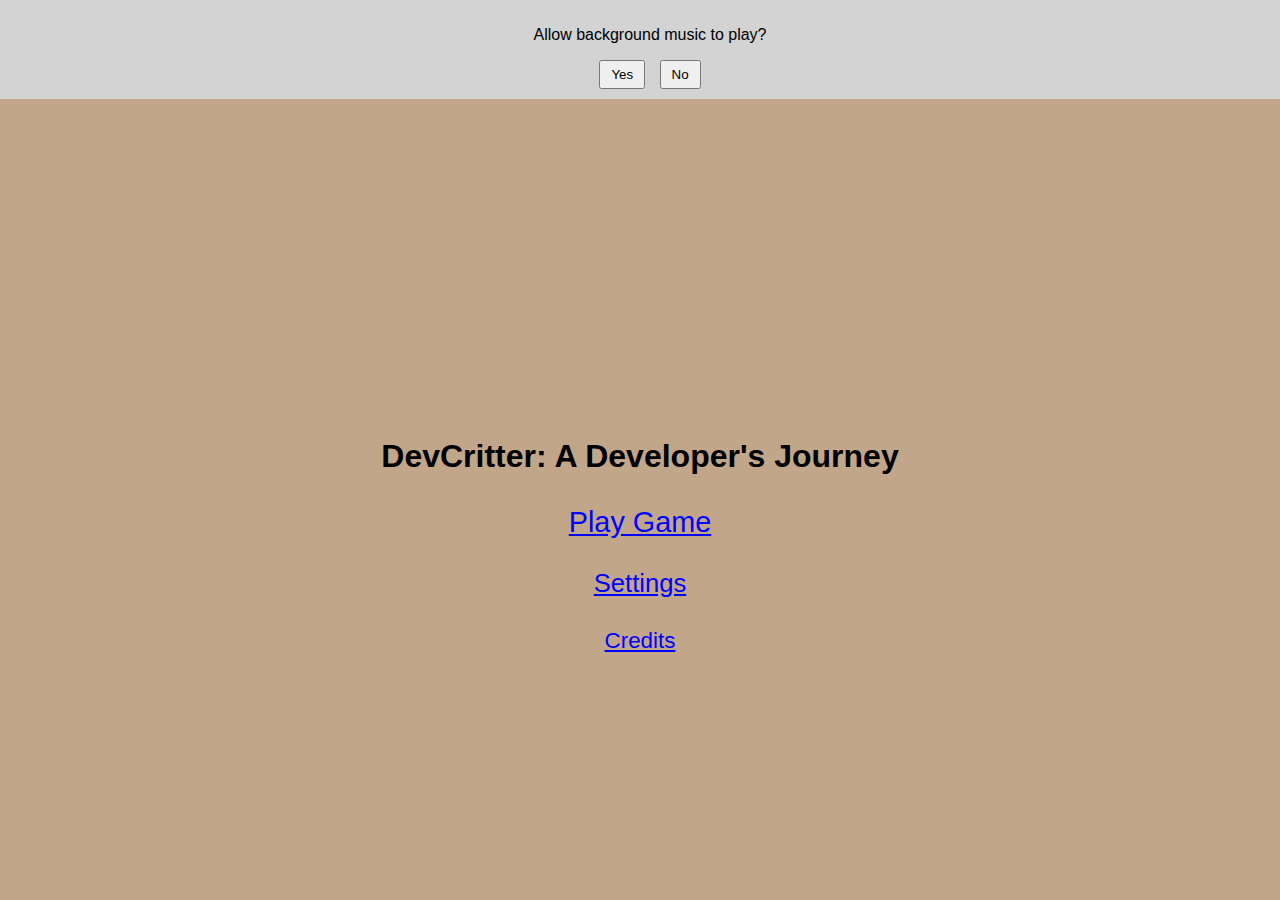
<file: Index.html>
<!DOCTYPE html>
<html lang="en">
<head>
    <meta charset="UTF-8">
    <meta name="viewport" content="width=device-width, initial-scale=1.0">
    <title>DevCritter: A Developer's Journey</title>
    <link rel="stylesheet" href="CSS/Landingpage.css"> 
    <link id="progressionStyle" rel="stylesheet" href="">
</head>
<body>
    <div class="menu-container">
        <h1>DevCritter: A Developer's Journey</h1>
        <button id="playButton" class="button">Play Game</button>
        <button id="settingsButton" class="button">Settings</button>
        <button id="creditsButton" class="button">Credits</button>
    </div>

    <div id="audioPermission" style="display:none; position: fixed; top: 0; left: 0; width: 100%; background: lightgray; padding: 10px; text-align: center; z-index: 1000;">
        <p>Allow background music to play?</p>
        <button id="allowAudio">Yes</button>
        <button id="denyAudio">No</button>
    </div>
   
    
   
    <audio id="backgroundMusic" loop>
        <source src="AUDIO/MUSIC.mp3" type="audio/mpeg">
    </audio>

    <script src="JS/Music.js"></script>
    <script src="JS/styleManager.js"></script>
    <script src="JS/Mainmenu.js"></script> 
</body>
</html>
</file>
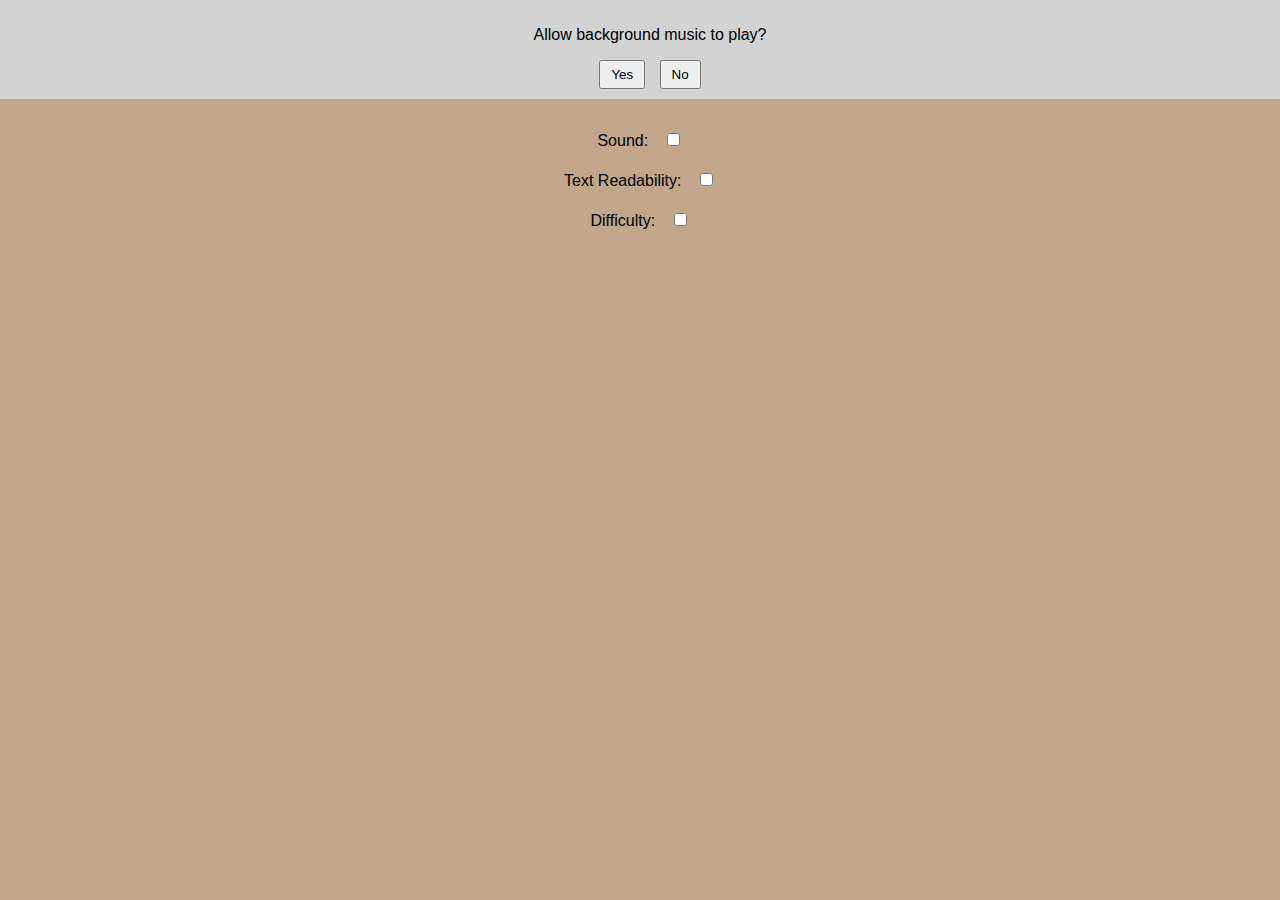
<file: HTML/Options.html>
<!DOCTYPE html>
<html lang="en">
<head>
    <meta charset="UTF-8">
    <meta name="viewport" content="width=device-width, initial-scale=1.0">
    <title>Options - DevCritter: A Developer's Journey</title>
    <link rel="stylesheet" href="../CSS/Options.css">
    <link id="progressionStyle" rel="stylesheet" href="">
</head>
<body>

    <!-- Nav Bar -->
    <nav id="navBar">
        <button id="backButton" class="button back-button">Back to Menu</button>
            <h1>Options</h1>
    </nav>

    <div id="audioPermission" style="display:none; position: fixed; top: 0; left: 0; width: 100%; background: lightgray; padding: 10px; text-align: center; z-index: 1000;">
        <p>Allow background music to play?</p>
        <button id="allowAudio">Yes</button>
        <button id="denyAudio">No</button>
    </div>
    
    <!-- check boxes for settings -->
    <div class="options-container">
        <div class="option">
            <label for="soundToggle">Sound:</label>
            <input type="checkbox" id="soundToggle" checked>
        </div>

        <div class="option">
            <label for="textReadabilityToggle">Text Readability:</label>
            <input type="checkbox" id="textReadabilityToggle">
        </div>

        <div class="option">
            <label>Difficulty:</label>
            <input type="checkbox" id="difficultyToggle">
        </div>
    </div>

    <audio id="backgroundMusic" loop>
        <source src="../AUDIO/MUSIC.mp3" type="audio/mpeg">
    </audio>

    <script src="../JS/Music.js"></script>
    <script src="../JS/styleManager.js"></script>
    <script src="../JS/options.js"></script>
</body>
</html>
</file>
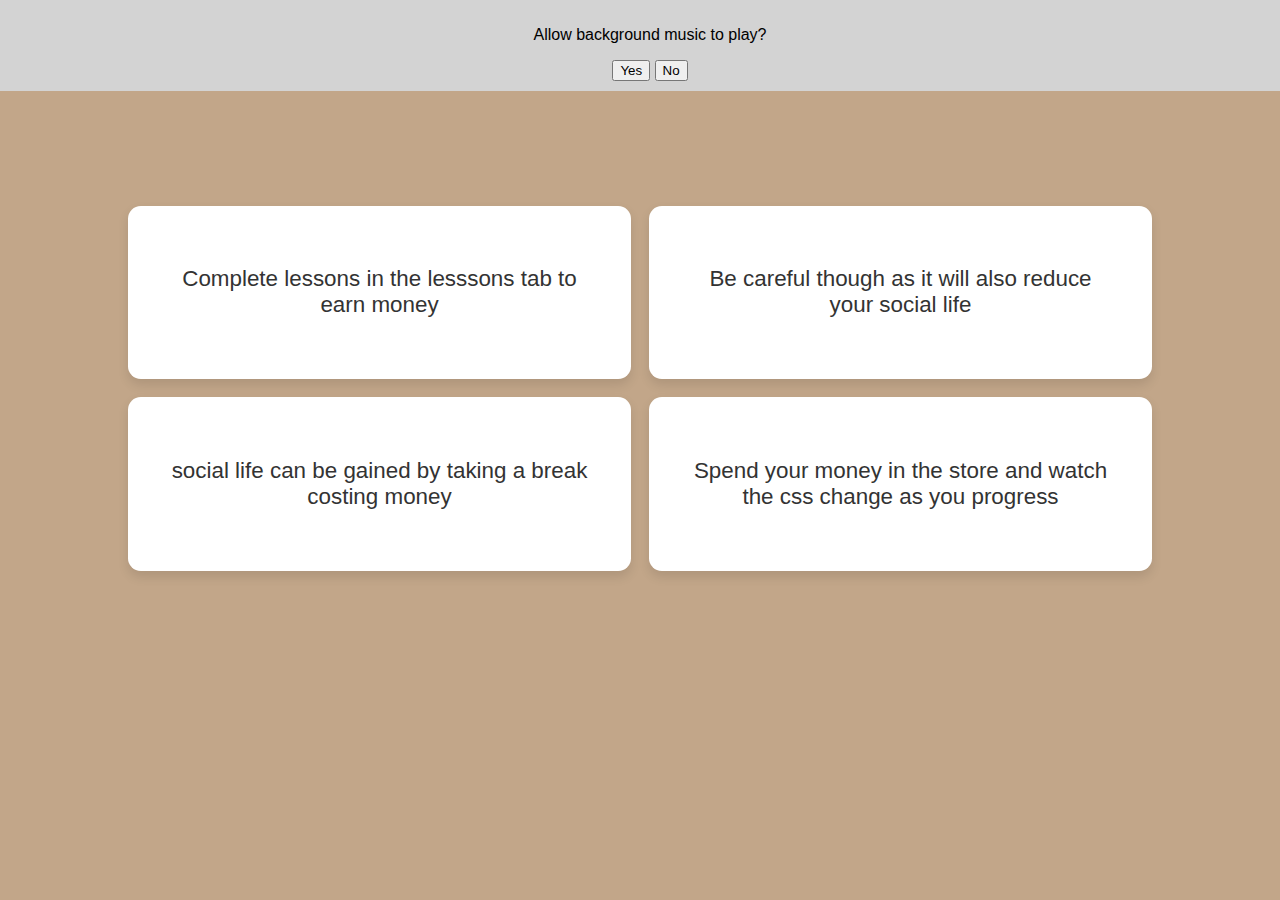
<file: HTML/Tutorial.html>
<!DOCTYPE html>
<html lang="en">
<head>
    <meta charset="UTF-8">
    <meta name="viewport" content="width=device-width, initial-scale=1.0">
    <title>Tutorials - DevCritter: A Developer's Journey</title>
    <link rel="stylesheet" href="../CSS/Tutorials.css"> 
    <link id="progressionStyle" rel="stylesheet" href=""> 
</head>
<body>

    <header id="navBar" >
        <button id="backButton" class="button back-button">Back to Game</button>
            <h1>Tutorials</h1>
    </header>

    <div id="audioPermission" style="display:none; position: fixed; top: 0; left: 0; width: 100%; background: lightgray; padding: 10px; text-align: center; z-index: 1000;">
        <p>Allow background music to play?</p>
        <button id="allowAudio">Yes</button>
        <button id="denyAudio">No</button>
    </div>

    <!-- just paragraphs with a short tutorial -->
    <main class="tutorial-container">
        <div class="tutorial-block">
            <p>Complete lessons in the lesssons tab to earn money</p>
        </div>
        <div class="tutorial-block">
            <p>Be careful though as it will also reduce your social life</p>
        </div>
        <div class="tutorial-block">
            <p>social life can be gained by taking a break costing money</p>
        </div>
        <div class="tutorial-block">
            <p>Spend your money in the store and watch the css change as you progress</p>
        </div>
    </main>

    <audio id="backgroundMusic" loop>
        <source src="../AUDIO/MUSIC.mp3" type="audio/mpeg">
    </audio>

    <script src="../JS/Music.js"></script>
    <script src="../JS/styleManager.js"></script>
    <script src="../JS/Tutorials.js"></script>
</body>
</html>
</file>
<file: CSS/Landingpage.css>
/*Very basic so i didnt comment*/
body, html {
    height: 100%;
    margin: 0;
    padding: 0;
    font-family: 'Arial', sans-serif;
    display: flex;
    justify-content: center;
    align-items: center;
    flex-direction: column;
}

.menu-container {
    display: flex;
    flex-direction: column;
    align-items: center;
    text-align: center;
    margin-top: 20vh;
}

.menu-container button {
    width: 80%;
    max-width: 300px;
}

#playButton {
    font-size: 1.8em; 
    margin-bottom: 10px;
}

#settingsButton {
    font-size: 1.6em; 
    margin-bottom: 10px;
}

#creditsButton {
    font-size: 1.4em;
}

#audioPermission {
    color: black;
    font-family: Arial, sans-serif;
}
#audioPermission button {
    padding: 5px 10px;
    margin: 0 5px;
}
</file>
<file: CSS/Options.css>
body, html {
    margin: 0;
    padding-top: 40px;
    font-family: 'Arial', sans-serif;
    text-align: center;
}

.options-container {
    margin-top: 50px;
}

.option {
    margin: 20px 0;
}

.option label {
    margin-right: 10px;
}

.back-button {
    position: absolute;
    top: 10px;
    left: 10px;
    font-size: 1em;
    z-index: 10;
}


#audioPermission {
    color: black;
    font-family: Arial, sans-serif;
}
#audioPermission button {
    padding: 5px 10px;
    margin: 0 5px;
}
</file>
<file: CSS/Tutorials.css>
body, html {
    margin: 0;
    padding-top: 10vh;
    font-family: 'Arial', sans-serif;
}

.tutorial-container {
    display: grid;
    grid-template-columns: repeat(2, 1fr);
    grid-template-rows: repeat(2, auto);
    gap: 2vh;
    padding: 2vw;
    max-width: 80vw;
    margin: auto;
}


/*Tutorial block styles the blocks and block p styles the paragraphs*/
.tutorial-block {
    background-color: #fff;
    box-shadow: 0 0.4vw 0.8vw rgba(0, 0, 0, 0.1);
    padding: 2vw;
    border-radius: 1vw;
}

.tutorial-block p {
    text-align: center;
    padding: 1vw;
    /*determines the font based on the viewport size*/
    font-size: calc(1rem + 0.5vw);
    color: #333;
}

.back-button {
    position: absolute;
    top: 1vh;
    left: 1vw;
    z-index: 10;
}
</file>
